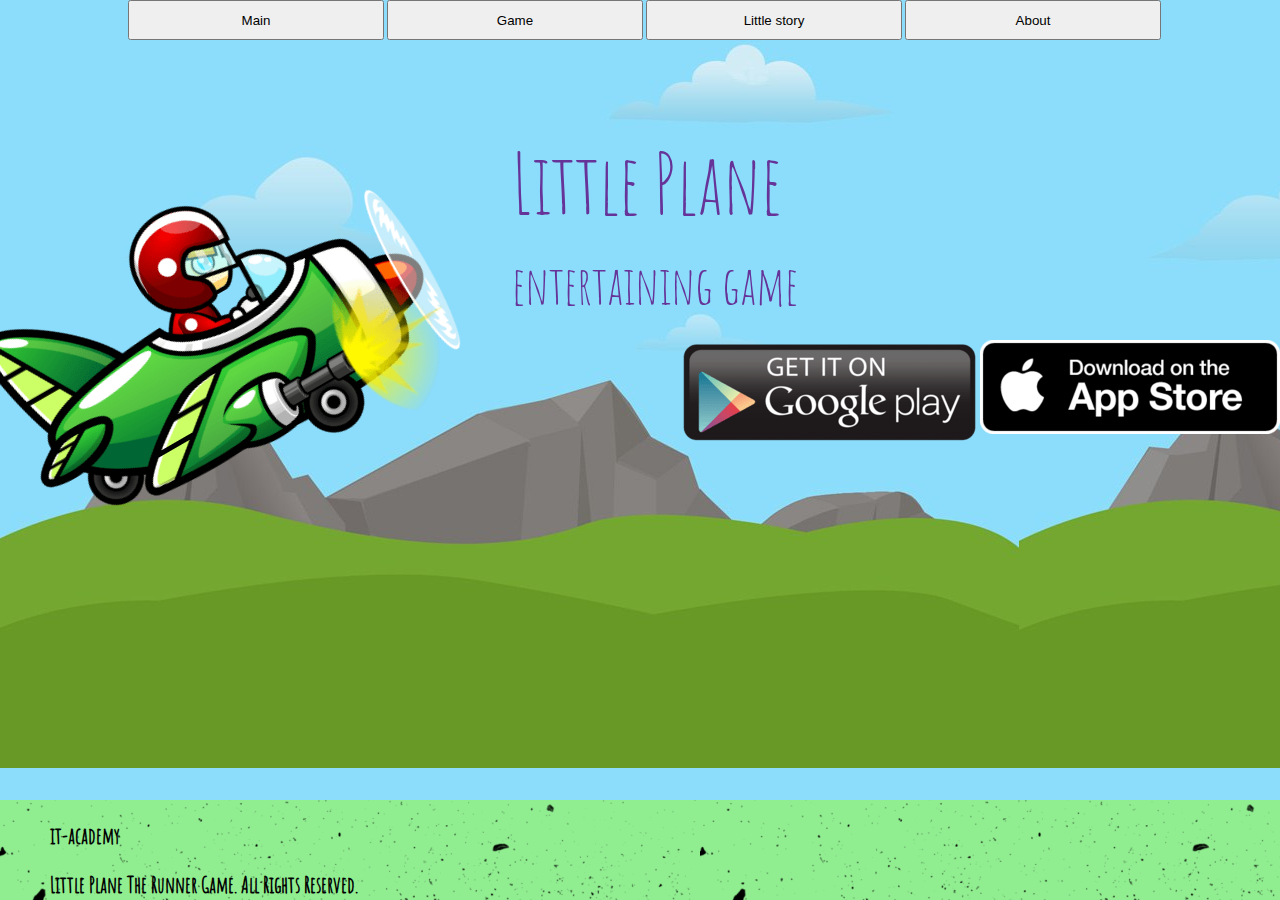
<file: index.html>
<!DOCTYPE html>
<html lang="en">
<head>
  <meta charset="UTF-8">
  <title>Entertaining Portal Little Plane</title>
  <link href="css/style.css" rel="stylesheet">
  <link href="css/media.css" rel="stylesheet">
  <link rel="stylesheet" type="text/css" href="css/bookblock.css" />
  <script src="libraries/modernizr.custom.js"></script>
  <script type="text/javascript" src="https://ajax.googleapis.com/ajax/libs/jquery/1.10.1/jquery.min.js"></script>
</head>
<body id="body">
  <div id="wrapper">
    <input type="button" value="Main" onclick="switchToFirst()">
    <input type="button" value="Game" onclick="switchToSecond()">
    <input type="button" value="Little story" onclick="switchToThird()">
    <input type="button" value="About" onclick="switchToFour()">
    <div id="front"></div>
    <div id="app-div">
      <a id="app" href="#"><img src="img/app.png" alt=""></a>
    </div>
    <div id="google-div">
      <a id="google" href="#"><img src="img/Google.png" alt=""></a>
    </div>
    <canvas id="canvas" width="1000" height="568"></canvas>
    <div id="forPlay">
      <input type="button" value="Play" class="but" onclick="startGame()">
    </div>
    <div id="main-background"></div>
    <div id="bg-win"></div>
    <div id="menu">
      <p id="pause">PAUSE</p>
      <p id="read-rules">RULES</p>
      <p id="time">TIMER</p>
    </div>
    <div id="lose">
      <input type="button" value="Play again" class="but2" onclick="reload()">
    </div>
    <div id="logo">
      <a href="">
        <img src="img/plane.png" alt="">
      </a>
    </div>

    <footer id="footer">
      <p><a href="https://www.it-academy.by/">it-academy</a></p>
      <p>Little Plane The Runner Game. All Rights Reserved.</p>
    </footer>
  </div>
  <div id="main-clearfix">
    <div class="bb-custom-wrapper">
      <div id="bb-bookblock" class="bb-bookblock">
        <div class="bb-item">
          <img src="img/1.jpg" alt="image01"/>
        </div>
        <div class="bb-item">
          <img src="img/2.jpg" alt="image02"/>
        </div>
        <div class="bb-item">
          <img src="img/3.jpg" alt="image03"/>
        </div>
        <div class="bb-item">
          <img src="img/4.jpg" alt="image04"/>
        </div>
        <div class="bb-item">
          <img src="img/5.jpg" alt="image05"/>
        </div>
      </div>
      <nav>
        <input type="button" id="bb-nav-first" class="bb-custom-icon bb-custom-icon-first" value="First">
        <input type="button" id="bb-nav-prev" class="bb-custom-icon bb-custom-icon-arrow-left" value="<">
        <input type="button" id="bb-nav-next" class="bb-custom-icon bb-custom-icon-arrow-right" value=">">
        <input type="button" id="bb-nav-last" class="bb-custom-icon bb-custom-icon-last" value="Last">
      </nav>
    </div>
  </div>
  <div class="story">
    <h2 id="h2">Tale of a Little Plane</h2>
    <p id="fairy-tayle">There was a Little Plane. It was a white airplane with a blue stripe on its side and two red
      stars on the wings. He lived in a beautiful box that stood under the bed. Alyosha sometimes took him out for a
      walk. The boy went to the field near the house, opened the box, took out the airplane and let it fly. Airplane joy
      fully soared up straight from the hand of the boy. He did several laps and obediently lowered himself to the feet
      of his master.

    </p>
    <p id="fairy-tayle2">
      But one day Little Plane became interested in flying and did not notice how it flew away very far from its boy.
      And when Little Plane came to his senses, he did not know which way to return to him. Then he climbed into the
      foliage of the tree and waited for Alyosha. But Alyosha did not come. Rain poured water on Little Plane, the sun
      burned Little Plane wings. And Little Plane was still waiting for his master. When, finally, he realized that Alyosha
      had lost him and was unlikely to be able to find him, Little Plane decided to act on his own. He asked the moon if
      she knew which side he was in, the airplane, the house? Luna replied that she did not know. A little thought, she
      said she saw a place where a lot of planes lived, and can show him the way.

    </p>
    <p id="fairy-tayle3">
      Then Little Plane asked for help from Wind. The wind shook the tree, the airplane took off and headed in the
      direction the moon showed. Very soon, he really saw many airplanes down below. Some of them flew up, others
      sat down. It was evident that they were very carefully looked after: they painted their sides, washed, fed
      them with gasoline. Airplane decided to stay on the airfield to gain strength to find his boy. He was very
      welcome. Big planes greeted him with a roar. At the airfield Little Plane repaired, painted. He became as beautiful
      as he was when he lived under Alyosha’s bed. Airplane remained on the airfield. He also began to work. He was
      entrusted to deliver the mail. Other aircraft treated him with respect. He began to learn in the general noise
      of the aircraft. The airplane, of course, was happy about this, but in the evenings he dreamed of the time when
      he would meet his boy. And they met.

    </p>
    <p id="fairy-tayle4">
      One day, returning from a flight, Little Plane flew over a familiar field. At the edge of the field,
      he saw Alyosha. Airplane happily went to land to land at the feet of his boy. A familiar box stood
      at his feet: it means that the boy still hoped that the Airplane would return. Of course, Alyosha recognized
      his Airplane with a blue stripe on its side and stars on its wings. He was very pleased with the return of his
      Airplane. But it turned out that during this time the Airplane became more than its owner. Now he would not have
      been able to take off from Alyosha’s hand, even though Alyosha had grown up during that time. But this did not
      spoil the joy of meeting friends. Alyosha sat down in Little Plane, took up the helm. Together they returned to the
      airfield and never parted again.
    </p>
  </div>
  <script src="libraries/jquery.bookblock.js"></script>
  <script src="js/book.js"></script>
  <script src="js/spa.js"></script>
  <script src="js/game.js"></script>
  <script src="js/ajax.js"></script>
  <script src="js/body-move.js"></script>
  <script>
    Page.init();
  </script>
</body>
</html>
</file>
<file: css/style.css>
@font-face {
  font-family: "Amatic SC";
  src: url("../font/AmaticSC-Regular.ttf");
}

body {
  max-width: 1560px;
  margin: 0;
  padding: 0;
  font-family: "Amatic SC";
  width: 100%;
  background-image: url("../img/bg1.jpg");
}

input {
  width: 20%;
  height: 40px;
}

input:first-child {
  margin-left: 10%;
}

footer {
  background: lightgreen;
  width: 100%;
  height: 100px;
  position: absolute;
  bottom: 0;
}

#front {
  width: 100%;
  height: 500px;
  position: absolute;
  top: 50px;
}

#canvas, #main-background, #bg-win {
  margin: 0 auto;
  margin-top: 5px;
}

#canvas {
  display: none;
}

#main-background {
  width: 1000px;
  height: 600px;
  background-image: url("../img/house.png");
  background-size: cover;
}

#menu {
  position: absolute;
  top: 0;
  z-index: 100;
  display: none;
}

#menu p {
  position: relative;
  width: 80%;
  height: 50px;
  background: -webkit-gradient(linear, left top, left bottom, from(darkolivegreen), to(yellow));
  background: -webkit-linear-gradient(darkolivegreen, yellow);
  background: -o-linear-gradient(darkolivegreen, yellow);
  background: linear-gradient(darkolivegreen, yellow);
  left: 10%;
  text-align: center;
  padding: 10px;
  cursor: pointer;
}

#menu p {
  font-size: 38px;
}

#forPlay, #lose {
  position: absolute;
  width: 40%;
  height: 30%;
  background: white;
  left: 30%;
  top: 40%;
  border: 5px solid black;
  border-radius: 5px;
  -webkit-box-shadow: 10px 10px 35px black;
  box-shadow: 10px 10px 35px black;
  z-index: 100;
}

#lose {
  display: none;
}

#play, #play-again {
  font-size: 42px;
  color: green;
  text-align: center;
}

.but, .but2{
  width: 20%;
  height: 40px;
  position: relative;
  top: 20%;
  left: 30%;
  cursor: pointer;
}

#logo {
  width: 110px;
  height: 110px;
  border: 10px solid darkolivegreen;
  border-radius: 100%;
  position: relative;
  left: 88%;
  top: -350px;
}

#logo img {
  position: absolute;
  left: 5px;
  top: 5px;
  width: 100px;
  height: 100px;
  -webkit-transform: rotate(-20deg);
  -ms-transform: rotate(-20deg);
  transform: rotate(-20deg);
}

#bg-win {
  background-image: url("../img/house.png");
  background-size: contain;
  width: 1000px;
  height: 600px;
  display: none;
}

#drive, #about, #logo, .circle, .circle2, #menu p {
  -webkit-box-shadow: 10px 10px 15px grey;
  box-shadow: 10px 10px 15px grey;
}

#about {
  width: 50%;
  height: 400px;
  position: absolute;
  left: 5%;
  top: 50px;
  background: antiquewhite;
}

#plane {
  position: absolute;
  top: 150px;
}

#name, .describe {
  position: absolute;
  left: 40%;
  color: rebeccapurple;
}

#name {
  font-size: 82px;
}

.describe {
  font-size: 52px;
  top: 150px;
}

form {
  height: 100%;
  font-size: 32px;
}

fieldset {
  clear:both;
  text-align:right;
}

label {
  float:left;
}

footer p {
  margin-left: 50px;
  font-family: "Amatic SC";
  font-weight: bold;
  font-size: 22px;
}

footer {
  background-image: url("../img/for-footer.png");
}

footer p a {
  text-decoration: none;
  color: black;
  font-family: "Amatic SC";
}

#app, #google {
  float: right;
  margin-top: 300px;
}

#forPlay {
  display: none;
}

#google-div, #app-div {
  width: 300px;
  display: inline-block;
  float: right;
}

.story p {
  margin: 7px;
}

h2 {
  text-align: center;
  text-decoration: underline;
}
</file>
<file: css/media.css>
@media (max-width: 1000px) {
  #plane {
    width: 200px;
    height: 150px;
  }

  #wrapper {
    width: 100%;
  }

  #canvas {
    width: 500px;
    height: 568px;
    margin: 0;
  }

  #about {
    width: 80%;
  }

  #app, #google {
    float: left;
    margin-top: 300px;
    width: 150px;
    display: block;
  }

  #google {
    margin-left: 200px;
  }

  #logo {
    display: none;
  }

  #name {
    font-size: 50px;
  }

  #describe {
    font-size: 32px;
    top: -300px;
  }

  #google-div, #app-div {
    width: 150px;
    display: inline-block;
    float: left;
  }

  #forPlay, #lose {
    width: 60%;
    left: 20%;
  }
}

@media (max-width: 500px) {
  #forPlay, #lose {
    width: 90%;
    left: 5%;
  }

  #app-div, #google-div {
    display: none;
  }

  #main-background {
    width: 100%;
  }

  #logo {
    display: none;
  }

  #menu {
    top: 0;
  }

  #about {
    width: 100%;
  }

  #menu p {
    font-size: 20px;
  }

  #canvas {
    width: 100%;
    height: 568px;
    margin: 0;
  }

  #main-clearfix {
    width: 100%;
  }

  .bb-custom-wrapper {
    width: 100%;
  }

  #bb-bookblock {
    width: 100%;
  }

  .but, .but2{
    width: 50%;
    height: 40px;
    position: relative;
    top: 20%;
    left: 15%;
    cursor: pointer;
  }
}

@media (min-width: 1560px) {
  footer {
    height: 200px;
  }
}

@media (min-width: 1750px) {
  footer {
    height: 400px;
  }
}
</file>
<file: css/bookblock.css>
#main-clearfix {
	display: none;
	margin-top: 5px;
}

.bb-bookblock {
	width: 400px;
	height: 300px;
	margin: 0 auto;
	position: relative;
	z-index: 100;
	-webkit-perspective: 1300px;
	perspective: 1300px;
	-webkit-backface-visibility: hidden;
	backface-visibility: hidden;
}

.bb-page {
	position: absolute;
	-webkit-transform-style: preserve-3d;
	transform-style: preserve-3d;
	-webkit-transition-property: -webkit-transform;
	transition-property: -webkit-transform;
	-o-transition-property: transform;
	transition-property: transform;
	transition-property: transform, -webkit-transform;
}

.bb-vertical .bb-page {
	width: 50%;
	height: 100%;
	left: 50%;
	-webkit-transform-origin: left center;
	-ms-transform-origin: left center;
	transform-origin: left center;
}

.bb-page > div,
.bb-outer,
.bb-content,
.bb-inner {
	position: absolute;
	height: 100%;
	width: 100%;
	top: 0;
	left: 0;
	-webkit-backface-visibility: hidden;
	backface-visibility: hidden;
}

.bb-page > div {
	width: 100%;
	-webkit-transform-style: preserve-3d;
	transform-style: preserve-3d;
}

.bb-vertical .bb-back {
	-webkit-transform: rotateY(-180deg);
	transform: rotateY(-180deg);
}

.bb-horizontal .bb-back {
	-webkit-transform: rotateX(-180deg);
	transform: rotateX(-180deg);
}

.bb-outer {
	width: 100%;
	overflow: hidden;
	z-index: 999;
}

.bb-flipoverlay {
	background-color: rgba(0, 0, 0, 0.2);
}

.bb-bookblock.bb-vertical > div.bb-page:first-child,
.bb-bookblock.bb-vertical > div.bb-page:first-child .bb-back {
	-webkit-transform: rotateY(180deg);
	transform: rotateY(180deg);
}

.bb-bookblock.bb-horizontal > div.bb-page:first-child,
.bb-bookblock.bb-horizontal > div.bb-page:first-child .bb-back {
	-webkit-transform: rotateX(180deg);
	transform: rotateX(180deg);
}

/* Content display */
.bb-vertical .bb-front .bb-content {
	left: -100%;
}

.bb-horizontal .bb-front .bb-content {
	top: -100%;
}

/* Flipping classes */
.bb-vertical .bb-flip-next,
.bb-vertical .bb-flip-initial {
	-webkit-transform: rotateY(-180deg);
	transform: rotateY(-180deg);
}

.bb-vertical .bb-flip-prev {
	-webkit-transform: rotateY(0deg);
	transform: rotateY(0deg);
}

.bb-horizontal .bb-flip-next,
.bb-horizontal .bb-flip-initial {
	-webkit-transform: rotateX(180deg);
	transform: rotateX(180deg);
}

.bb-horizontal .bb-flip-prev {
	-webkit-transform: rotateX(0deg);
	transform: rotateX(0deg);
}

.bb-vertical .bb-flip-next-end {
	-webkit-transform: rotateY(-15deg);
	transform: rotateY(-15deg);
}

.bb-vertical .bb-flip-prev-end {
	-webkit-transform: rotateY(-165deg);
	transform: rotateY(-165deg);
}

.bb-horizontal .bb-flip-next-end {
	-webkit-transform: rotateX(15deg);
	transform: rotateX(15deg);
}

.bb-horizontal .bb-flip-prev-end {
	-webkit-transform: rotateX(165deg);
	transform: rotateX(165deg);
}

.no-js .bb-item {
	display: block;
	position: relative;
}

.bb-item  img {
	width: 400px;
	height: 300px;
}

.bb-custom-wrapper {
	width: 420px;
	position: relative;
	margin: 0 auto 40px;
}

.bb-custom-wrapper .bb-bookblock {
	-webkit-box-shadow: 0 12px 20px -10px rgba(81,64,49,0.9);
	box-shadow: 0 12px 20px -10px rgba(81,64,49,0.9);
}

.bb-custom-wrapper nav {
	width: 100%;
	height: 30px;
	margin: 1em auto 0;
	position: relative;
	z-index: 0;
	text-align: center;
}

.bb-custom-wrapper nav a {
	display: inline-block;
	width: 30px;
	height: 30px;
	text-align: center;
	border-radius: 2px;
	background: #72b890;
	color: #fff;
	font-size: 0;
	margin: 2px;
}

.bb-custom-icon:before {
	speak: none;
	font-style: normal;
	font-weight: normal;
	font-variant: normal;
	text-transform: none;
	font-size: 20px;
	line-height: 30px;
	display: block;
	-webkit-font-smoothing: antialiased;
}

#fairy-tayle:first-letter, #fairy-tayle2:first-letter, #fairy-tayle3:first-letter, #fairy-tayle4:first-letter {
	color: saddlebrown;
	font-size: 25px;
}

#fairy-tayle, #fairy-tayle2, #fairy-tayle3, #fairy-tayle4 {
	margin: 10px;
	color: black;
	position: relative;
	font-family: "Amatic SC";
	font-weight: bold;
	font-size: 22px;
	display: none;
}

.story {
	background: #72b890;
}
</file>
